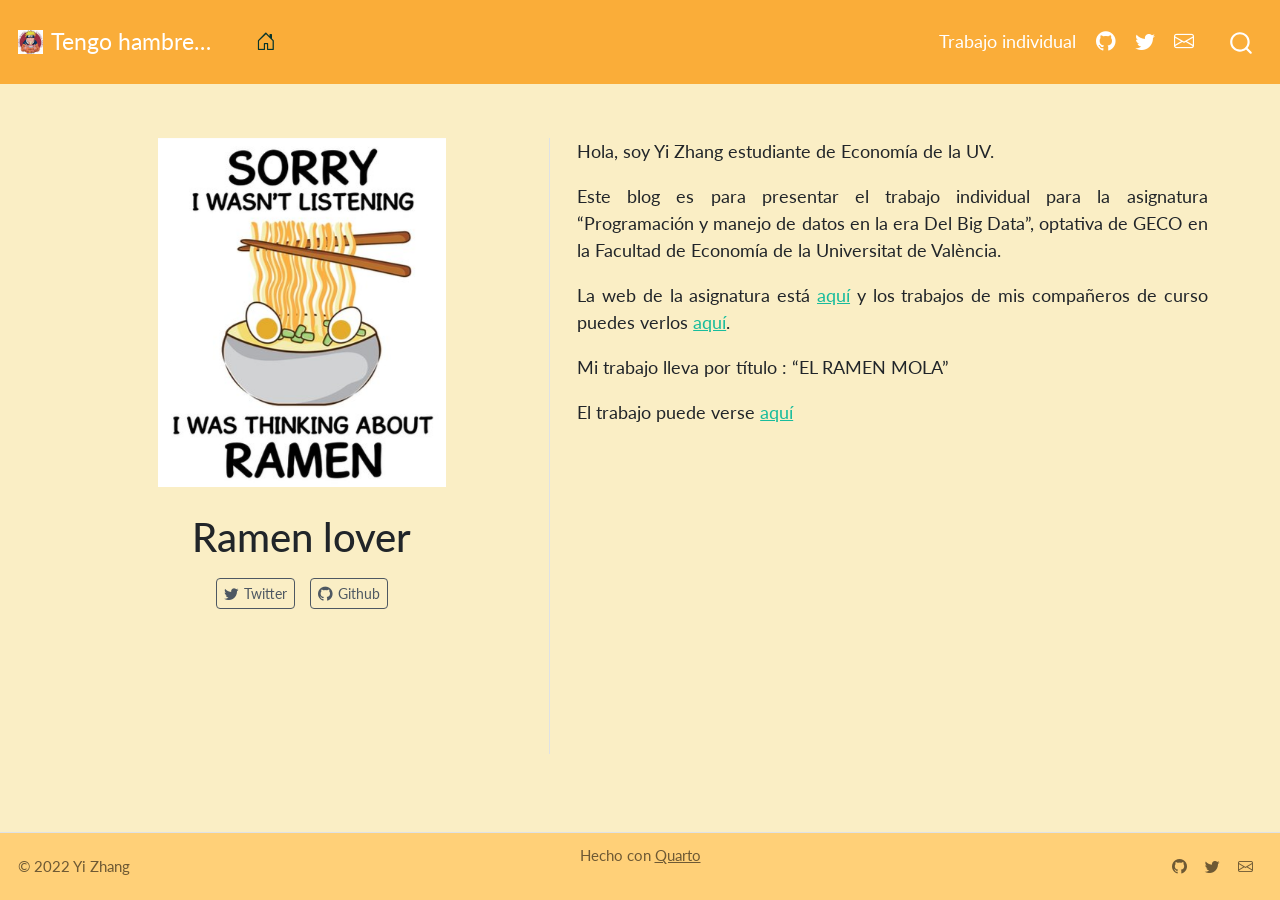
<file: docs/index.html>
<!DOCTYPE html>
<html xmlns="http://www.w3.org/1999/xhtml" lang="es" xml:lang="es"><head>

<meta charset="utf-8">
<meta name="generator" content="quarto-1.2.269">

<meta name="viewport" content="width=device-width, initial-scale=1.0, user-scalable=yes">


<title>Tengo hambre… - Ramen lover</title>
<style>
code{white-space: pre-wrap;}
span.smallcaps{font-variant: small-caps;}
div.columns{display: flex; gap: min(4vw, 1.5em);}
div.column{flex: auto; overflow-x: auto;}
div.hanging-indent{margin-left: 1.5em; text-indent: -1.5em;}
ul.task-list{list-style: none;}
ul.task-list li input[type="checkbox"] {
  width: 0.8em;
  margin: 0 0.8em 0.2em -1.6em;
  vertical-align: middle;
}
</style>


<script src="site_libs/quarto-nav/quarto-nav.js"></script>
<script src="site_libs/quarto-nav/headroom.min.js"></script>
<script src="site_libs/clipboard/clipboard.min.js"></script>
<script src="site_libs/quarto-search/autocomplete.umd.js"></script>
<script src="site_libs/quarto-search/fuse.min.js"></script>
<script src="site_libs/quarto-search/quarto-search.js"></script>
<meta name="quarto:offset" content="./">
<link href="./my_favicon.png" rel="icon" type="image/png">
<script src="site_libs/quarto-html/quarto.js"></script>
<script src="site_libs/quarto-html/popper.min.js"></script>
<script src="site_libs/quarto-html/tippy.umd.min.js"></script>
<link href="site_libs/quarto-html/tippy.css" rel="stylesheet">
<link href="site_libs/quarto-html/quarto-syntax-highlighting.css" rel="stylesheet" id="quarto-text-highlighting-styles">
<script src="site_libs/bootstrap/bootstrap.min.js"></script>
<link href="site_libs/bootstrap/bootstrap-icons.css" rel="stylesheet">
<link href="site_libs/bootstrap/bootstrap.min.css" rel="stylesheet" id="quarto-bootstrap" data-mode="light">
<script id="quarto-search-options" type="application/json">{
  "location": "navbar",
  "copy-button": true,
  "collapse-after": 3,
  "panel-placement": "end",
  "type": "overlay",
  "limit": 20,
  "language": {
    "search-no-results-text": "Sin resultados",
    "search-matching-documents-text": "documentos encontrados",
    "search-copy-link-title": "Copiar el enlace en la búsqueda",
    "search-hide-matches-text": "Ocultar resultados adicionales",
    "search-more-match-text": "resultado adicional en este documento",
    "search-more-matches-text": "resultados adicionales en este documento",
    "search-clear-button-title": "Borrar",
    "search-detached-cancel-button-title": "Cancelar",
    "search-submit-button-title": "Enviar"
  }
}</script>


<link rel="stylesheet" href="my_styles.css">
</head>

<body class="nav-fixed">

<div id="quarto-search-results"></div>
  <header id="quarto-header" class="headroom fixed-top">
    <nav class="navbar navbar-expand-lg navbar-dark ">
      <div class="navbar-container container-fluid">
      <div class="navbar-brand-container">
    <a href="./index.html" class="navbar-brand navbar-brand-logo">
    <img src="./my_favicon.png" alt="" class="navbar-logo">
    </a>
    <a class="navbar-brand" href="./index.html">
    <span class="navbar-title">Tengo hambre…</span>
    </a>
  </div>
          <button class="navbar-toggler" type="button" data-bs-toggle="collapse" data-bs-target="#navbarCollapse" aria-controls="navbarCollapse" aria-expanded="false" aria-label="Toggle navigation" onclick="if (window.quartoToggleHeadroom) { window.quartoToggleHeadroom(); }">
  <span class="navbar-toggler-icon"></span>
</button>
          <div class="collapse navbar-collapse" id="navbarCollapse">
            <ul class="navbar-nav navbar-nav-scroll me-auto">
  <li class="nav-item compact">
    <a class="nav-link active" href="./index.html" aria-current="page"><i class="bi bi-house-door" role="img">
</i> 
 <span class="menu-text"></span></a>
  </li>  
</ul>
            <ul class="navbar-nav navbar-nav-scroll ms-auto">
  <li class="nav-item">
    <a class="nav-link" href="./my_trabajo_BigData.html">
 <span class="menu-text">Trabajo individual</span></a>
  </li>  
  <li class="nav-item compact">
    <a class="nav-link" href="https://github.com/yiz2001"><i class="bi bi-github" role="img">
</i> 
 <span class="menu-text"></span></a>
  </li>  
  <li class="nav-item compact">
    <a class="nav-link" href="https://twitter.com/shellyzhang24"><i class="bi bi-twitter" role="img">
</i> 
 <span class="menu-text"></span></a>
  </li>  
  <li class="nav-item compact">
    <a class="nav-link" href="mailto:<yiz3@alumni.uv.es>"><i class="bi bi-envelope" role="img">
</i> 
 <span class="menu-text"></span></a>
  </li>  
</ul>
              <div id="quarto-search" class="" title="Search"></div>
          </div> <!-- /navcollapse -->
      </div> <!-- /container-fluid -->
    </nav>
</header>
<!-- content -->
<div id="quarto-content" class="quarto-container page-columns page-rows-contents page-layout-full page-navbar">
<!-- sidebar -->
<!-- margin-sidebar -->
    
<!-- main -->
<div class="quarto-about-trestles column-page">
  <div class="about-entity">
    <img src="my_foto.png" class="about-image
  rectangle " style="width: 16em;">
<header id="title-block-header" class="quarto-title-block default">
<div class="quarto-title">
<h1 class="title">Ramen lover</h1>
</div>
<div class="quarto-title-meta">
  </div>
</header>
    <div class="about-links">
  <a href="https://twitter.com/shellyzhang24" class="about-link">
    <i class="bi bi-twitter"></i>
     <span class="about-link-text">Twitter</span>
  </a>
  <a href="https://github.com/yiz2001" class="about-link">
    <i class="bi bi-github"></i>
     <span class="about-link-text">Github</span>
  </a>
</div>
  </div>
  <div class="about-contents"><main class="content column-page" id="quarto-document-content">
<p>Hola, soy Yi Zhang estudiante de Economía de la UV.</p>
<p>Este blog es para presentar el trabajo individual para la asignatura “Programación y manejo de datos en la era Del Big Data”, optativa de GECO en la Facultad de Economía de la Universitat de València.</p>
<p>La web de la asignatura está <a href="https://perezp44.github.io/intro-ds-22-23-web/" target="_blank">aquí</a> y los trabajos de mis compañeros de curso puedes verlos <a href="https://perezp44.github.io/intro-ds-22-23-web/07-trabajos_2022-23.html" target="_blank">aquí</a>.</p>
<p>Mi trabajo lleva por título : “EL RAMEN MOLA”</p>
<p>El trabajo puede verse <a href="my_trabajo_BigData.html">aquí</a></p>


</main></div>
</div>
 <!-- /main -->
<script id="quarto-html-after-body" type="application/javascript">
window.document.addEventListener("DOMContentLoaded", function (event) {
  const toggleBodyColorMode = (bsSheetEl) => {
    const mode = bsSheetEl.getAttribute("data-mode");
    const bodyEl = window.document.querySelector("body");
    if (mode === "dark") {
      bodyEl.classList.add("quarto-dark");
      bodyEl.classList.remove("quarto-light");
    } else {
      bodyEl.classList.add("quarto-light");
      bodyEl.classList.remove("quarto-dark");
    }
  }
  const toggleBodyColorPrimary = () => {
    const bsSheetEl = window.document.querySelector("link#quarto-bootstrap");
    if (bsSheetEl) {
      toggleBodyColorMode(bsSheetEl);
    }
  }
  toggleBodyColorPrimary();  
  const clipboard = new window.ClipboardJS('.code-copy-button', {
    target: function(trigger) {
      return trigger.previousElementSibling;
    }
  });
  clipboard.on('success', function(e) {
    // button target
    const button = e.trigger;
    // don't keep focus
    button.blur();
    // flash "checked"
    button.classList.add('code-copy-button-checked');
    var currentTitle = button.getAttribute("title");
    button.setAttribute("title", "Copiado");
    let tooltip;
    if (window.bootstrap) {
      button.setAttribute("data-bs-toggle", "tooltip");
      button.setAttribute("data-bs-placement", "left");
      button.setAttribute("data-bs-title", "Copiado");
      tooltip = new bootstrap.Tooltip(button, 
        { trigger: "manual", 
          customClass: "code-copy-button-tooltip",
          offset: [0, -8]});
      tooltip.show();    
    }
    setTimeout(function() {
      if (tooltip) {
        tooltip.hide();
        button.removeAttribute("data-bs-title");
        button.removeAttribute("data-bs-toggle");
        button.removeAttribute("data-bs-placement");
      }
      button.setAttribute("title", currentTitle);
      button.classList.remove('code-copy-button-checked');
    }, 1000);
    // clear code selection
    e.clearSelection();
  });
  function tippyHover(el, contentFn) {
    const config = {
      allowHTML: true,
      content: contentFn,
      maxWidth: 500,
      delay: 100,
      arrow: false,
      appendTo: function(el) {
          return el.parentElement;
      },
      interactive: true,
      interactiveBorder: 10,
      theme: 'quarto',
      placement: 'bottom-start'
    };
    window.tippy(el, config); 
  }
  const noterefs = window.document.querySelectorAll('a[role="doc-noteref"]');
  for (var i=0; i<noterefs.length; i++) {
    const ref = noterefs[i];
    tippyHover(ref, function() {
      // use id or data attribute instead here
      let href = ref.getAttribute('data-footnote-href') || ref.getAttribute('href');
      try { href = new URL(href).hash; } catch {}
      const id = href.replace(/^#\/?/, "");
      const note = window.document.getElementById(id);
      return note.innerHTML;
    });
  }
  const findCites = (el) => {
    const parentEl = el.parentElement;
    if (parentEl) {
      const cites = parentEl.dataset.cites;
      if (cites) {
        return {
          el,
          cites: cites.split(' ')
        };
      } else {
        return findCites(el.parentElement)
      }
    } else {
      return undefined;
    }
  };
  var bibliorefs = window.document.querySelectorAll('a[role="doc-biblioref"]');
  for (var i=0; i<bibliorefs.length; i++) {
    const ref = bibliorefs[i];
    const citeInfo = findCites(ref);
    if (citeInfo) {
      tippyHover(citeInfo.el, function() {
        var popup = window.document.createElement('div');
        citeInfo.cites.forEach(function(cite) {
          var citeDiv = window.document.createElement('div');
          citeDiv.classList.add('hanging-indent');
          citeDiv.classList.add('csl-entry');
          var biblioDiv = window.document.getElementById('ref-' + cite);
          if (biblioDiv) {
            citeDiv.innerHTML = biblioDiv.innerHTML;
          }
          popup.appendChild(citeDiv);
        });
        return popup.innerHTML;
      });
    }
  }
});
</script>
</div> <!-- /content -->
<footer class="footer">
  <div class="nav-footer">
    <div class="nav-footer-left">© 2022 Yi Zhang</div>   
      <div class="nav-footer-center">Hecho con <a href="https://quarto.org">Quarto</a></div>
    <div class="nav-footer-right">
      <ul class="footer-items list-unstyled">
    <li class="nav-item compact">
    <a class="nav-link" href="https://github.com/<tu-usuario-github>">
      <i class="bi bi-github" role="img">
</i> 
    </a>
  </li>  
    <li class="nav-item compact">
    <a class="nav-link" href="https://twitter.com/<tu-usuario-twitter>">
      <i class="bi bi-twitter" role="img">
</i> 
    </a>
  </li>  
    <li class="nav-item compact">
    <a class="nav-link" href="mailto:<tu-mail>@alumni.uv.es">
      <i class="bi bi-envelope" role="img">
</i> 
    </a>
  </li>  
</ul>
    </div>
  </div>
</footer>



</body></html>
</file>
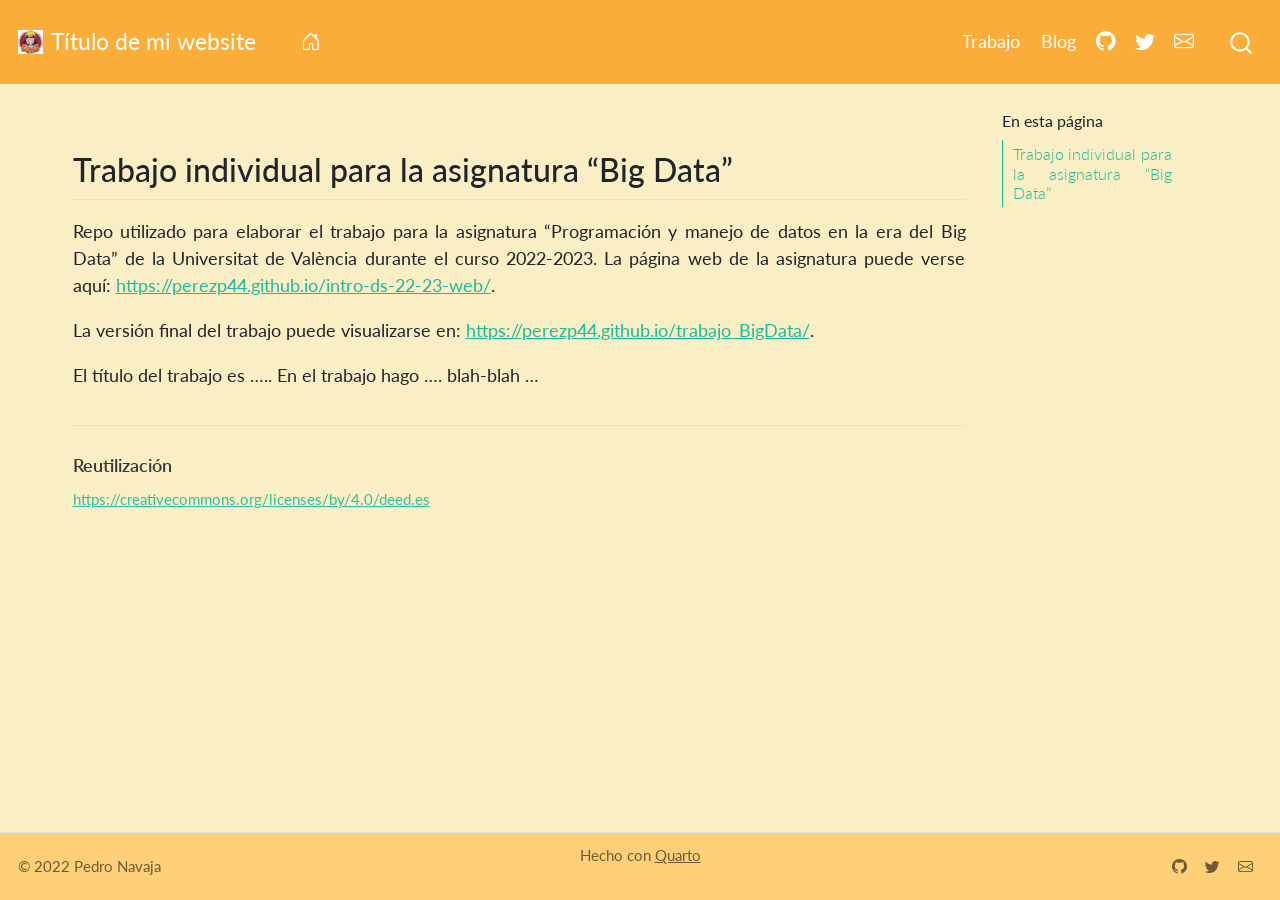
<file: docs/Readme.html>
<!DOCTYPE html>
<html xmlns="http://www.w3.org/1999/xhtml" lang="es" xml:lang="es"><head>

<meta charset="utf-8">
<meta name="generator" content="quarto-1.2.269">

<meta name="viewport" content="width=device-width, initial-scale=1.0, user-scalable=yes">


<title>Título de mi website – readme</title>
<style>
code{white-space: pre-wrap;}
span.smallcaps{font-variant: small-caps;}
div.columns{display: flex; gap: min(4vw, 1.5em);}
div.column{flex: auto; overflow-x: auto;}
div.hanging-indent{margin-left: 1.5em; text-indent: -1.5em;}
ul.task-list{list-style: none;}
ul.task-list li input[type="checkbox"] {
  width: 0.8em;
  margin: 0 0.8em 0.2em -1.6em;
  vertical-align: middle;
}
</style>


<script src="site_libs/quarto-nav/quarto-nav.js"></script>
<script src="site_libs/quarto-nav/headroom.min.js"></script>
<script src="site_libs/clipboard/clipboard.min.js"></script>
<script src="site_libs/quarto-search/autocomplete.umd.js"></script>
<script src="site_libs/quarto-search/fuse.min.js"></script>
<script src="site_libs/quarto-search/quarto-search.js"></script>
<meta name="quarto:offset" content="./">
<link href="./my_favicon.png" rel="icon" type="image/png">
<script src="site_libs/quarto-html/quarto.js"></script>
<script src="site_libs/quarto-html/popper.min.js"></script>
<script src="site_libs/quarto-html/tippy.umd.min.js"></script>
<script src="site_libs/quarto-html/anchor.min.js"></script>
<link href="site_libs/quarto-html/tippy.css" rel="stylesheet">
<link href="site_libs/quarto-html/quarto-syntax-highlighting.css" rel="stylesheet" id="quarto-text-highlighting-styles">
<script src="site_libs/bootstrap/bootstrap.min.js"></script>
<link href="site_libs/bootstrap/bootstrap-icons.css" rel="stylesheet">
<link href="site_libs/bootstrap/bootstrap.min.css" rel="stylesheet" id="quarto-bootstrap" data-mode="light">
<script id="quarto-search-options" type="application/json">{
  "location": "navbar",
  "copy-button": true,
  "collapse-after": 3,
  "panel-placement": "end",
  "type": "overlay",
  "limit": 20,
  "language": {
    "search-no-results-text": "Sin resultados",
    "search-matching-documents-text": "documentos encontrados",
    "search-copy-link-title": "Copiar el enlace en la búsqueda",
    "search-hide-matches-text": "Ocultar resultados adicionales",
    "search-more-match-text": "resultado adicional en este documento",
    "search-more-matches-text": "resultados adicionales en este documento",
    "search-clear-button-title": "Borrar",
    "search-detached-cancel-button-title": "Cancelar",
    "search-submit-button-title": "Enviar"
  }
}</script>


<link rel="stylesheet" href="my_styles.css">
</head>

<body class="nav-fixed">

<div id="quarto-search-results"></div>
  <header id="quarto-header" class="headroom fixed-top">
    <nav class="navbar navbar-expand-lg navbar-dark ">
      <div class="navbar-container container-fluid">
      <div class="navbar-brand-container">
    <a href="./index.html" class="navbar-brand navbar-brand-logo">
    <img src="./my_favicon.png" alt="" class="navbar-logo">
    </a>
    <a class="navbar-brand" href="./index.html">
    <span class="navbar-title">Título de mi website</span>
    </a>
  </div>
          <button class="navbar-toggler" type="button" data-bs-toggle="collapse" data-bs-target="#navbarCollapse" aria-controls="navbarCollapse" aria-expanded="false" aria-label="Toggle navigation" onclick="if (window.quartoToggleHeadroom) { window.quartoToggleHeadroom(); }">
  <span class="navbar-toggler-icon"></span>
</button>
          <div class="collapse navbar-collapse" id="navbarCollapse">
            <ul class="navbar-nav navbar-nav-scroll me-auto">
  <li class="nav-item compact">
    <a class="nav-link" href="./index.html"><i class="bi bi-house-door" role="img">
</i> 
 <span class="menu-text"></span></a>
  </li>  
</ul>
            <ul class="navbar-nav navbar-nav-scroll ms-auto">
  <li class="nav-item">
    <a class="nav-link" href="./my_trabajo_BigData.html">
 <span class="menu-text">Trabajo</span></a>
  </li>  
  <li class="nav-item">
    <a class="nav-link" href="./blog.html">
 <span class="menu-text">Blog</span></a>
  </li>  
  <li class="nav-item compact">
    <a class="nav-link" href="https://github.com/<tu-usuario-github>"><i class="bi bi-github" role="img">
</i> 
 <span class="menu-text"></span></a>
  </li>  
  <li class="nav-item compact">
    <a class="nav-link" href="https://twitter.com/<tu-usuario-twitter>"><i class="bi bi-twitter" role="img">
</i> 
 <span class="menu-text"></span></a>
  </li>  
  <li class="nav-item compact">
    <a class="nav-link" href="mailto:<tu-mail@alumni.uv.es>"><i class="bi bi-envelope" role="img">
</i> 
 <span class="menu-text"></span></a>
  </li>  
</ul>
              <div id="quarto-search" class="" title="Search"></div>
          </div> <!-- /navcollapse -->
      </div> <!-- /container-fluid -->
    </nav>
</header>
<!-- content -->
<div id="quarto-content" class="quarto-container page-columns page-rows-contents page-layout-full page-navbar">
<!-- sidebar -->
<!-- margin-sidebar -->
    <div id="quarto-margin-sidebar" class="sidebar margin-sidebar">
        <nav id="TOC" role="doc-toc" class="toc-active">
    <h2 id="toc-title">En esta página</h2>
   
  <ul>
  <li><a href="#trabajo-individual-para-la-asignatura-big-data" id="toc-trabajo-individual-para-la-asignatura-big-data" class="nav-link active" data-scroll-target="#trabajo-individual-para-la-asignatura-big-data">Trabajo individual para la asignatura “Big Data”</a></li>
  </ul>
</nav>
    </div>
<!-- main -->
<main class="content column-page-left" id="quarto-document-content">



<section id="trabajo-individual-para-la-asignatura-big-data" class="level2">
<h2 class="anchored" data-anchor-id="trabajo-individual-para-la-asignatura-big-data">Trabajo individual para la asignatura “Big Data”</h2>
<!-- El párrafo de abajo has de dejarlo tal cual. NO HAS DE CAMBIAR NADA!!-->
<p>Repo utilizado para elaborar el trabajo para la asignatura “Programación y manejo de datos en la era del Big Data” de la Universitat de València durante el curso 2022-2023. La página web de la asignatura puede verse aquí: <a href="https://perezp44.github.io/intro-ds-22-23-web/" class="uri">https://perezp44.github.io/intro-ds-22-23-web/</a>.</p>
<!-- En la linea de abajo TIENES QUE SUSTITUIR "perezp44" por tu usuario de Github-->
<p>La versión final del trabajo puede visualizarse en: <a href="https://perezp44.github.io/trabajo_BigData/" class="uri">https://perezp44.github.io/trabajo_BigData/</a>.</p>
<!-- Abajo podéis escribir lo que queráis, igual un resumen del trabajo, o ..., o ... pero al menos, creo que tienes que poner el título del trabajo y posiblemente tu nombre. Algo que explique porque está el repo en Github-->
<p>El título del trabajo es ….. En el trabajo hago …. blah-blah …</p>
<!-- Finalmente, ACÚERDATE de que cuando hayas hecho los cambios y hayas dejado este archivo como te guste más, TIENES que knittearlo para que los cambios se actualicen en el fichero Readme.md, que es el que finalmente se visualizará en Github. El fichero Readme.md no has de editarlo a mano, sale de knittear Readme.Rmd-->


</section>

<div id="quarto-appendix" class="default"><section class="quarto-appendix-contents"><h2 class="anchored quarto-appendix-heading">Reutilización</h2><div quarto-reuse="quarto-reuse" class="quarto-appendix-contents"><a rel="license" href="https://creativecommons.org/licenses/by/4.0/deed.es">https://creativecommons.org/licenses/by/4.0/deed.es</a></div></section></div></main> <!-- /main -->
<script id="quarto-html-after-body" type="application/javascript">
window.document.addEventListener("DOMContentLoaded", function (event) {
  const toggleBodyColorMode = (bsSheetEl) => {
    const mode = bsSheetEl.getAttribute("data-mode");
    const bodyEl = window.document.querySelector("body");
    if (mode === "dark") {
      bodyEl.classList.add("quarto-dark");
      bodyEl.classList.remove("quarto-light");
    } else {
      bodyEl.classList.add("quarto-light");
      bodyEl.classList.remove("quarto-dark");
    }
  }
  const toggleBodyColorPrimary = () => {
    const bsSheetEl = window.document.querySelector("link#quarto-bootstrap");
    if (bsSheetEl) {
      toggleBodyColorMode(bsSheetEl);
    }
  }
  toggleBodyColorPrimary();  
  const icon = "";
  const anchorJS = new window.AnchorJS();
  anchorJS.options = {
    placement: 'right',
    icon: icon
  };
  anchorJS.add('.anchored');
  const clipboard = new window.ClipboardJS('.code-copy-button', {
    target: function(trigger) {
      return trigger.previousElementSibling;
    }
  });
  clipboard.on('success', function(e) {
    // button target
    const button = e.trigger;
    // don't keep focus
    button.blur();
    // flash "checked"
    button.classList.add('code-copy-button-checked');
    var currentTitle = button.getAttribute("title");
    button.setAttribute("title", "Copiado");
    let tooltip;
    if (window.bootstrap) {
      button.setAttribute("data-bs-toggle", "tooltip");
      button.setAttribute("data-bs-placement", "left");
      button.setAttribute("data-bs-title", "Copiado");
      tooltip = new bootstrap.Tooltip(button, 
        { trigger: "manual", 
          customClass: "code-copy-button-tooltip",
          offset: [0, -8]});
      tooltip.show();    
    }
    setTimeout(function() {
      if (tooltip) {
        tooltip.hide();
        button.removeAttribute("data-bs-title");
        button.removeAttribute("data-bs-toggle");
        button.removeAttribute("data-bs-placement");
      }
      button.setAttribute("title", currentTitle);
      button.classList.remove('code-copy-button-checked');
    }, 1000);
    // clear code selection
    e.clearSelection();
  });
  function tippyHover(el, contentFn) {
    const config = {
      allowHTML: true,
      content: contentFn,
      maxWidth: 500,
      delay: 100,
      arrow: false,
      appendTo: function(el) {
          return el.parentElement;
      },
      interactive: true,
      interactiveBorder: 10,
      theme: 'quarto',
      placement: 'bottom-start'
    };
    window.tippy(el, config); 
  }
  const noterefs = window.document.querySelectorAll('a[role="doc-noteref"]');
  for (var i=0; i<noterefs.length; i++) {
    const ref = noterefs[i];
    tippyHover(ref, function() {
      // use id or data attribute instead here
      let href = ref.getAttribute('data-footnote-href') || ref.getAttribute('href');
      try { href = new URL(href).hash; } catch {}
      const id = href.replace(/^#\/?/, "");
      const note = window.document.getElementById(id);
      return note.innerHTML;
    });
  }
  const findCites = (el) => {
    const parentEl = el.parentElement;
    if (parentEl) {
      const cites = parentEl.dataset.cites;
      if (cites) {
        return {
          el,
          cites: cites.split(' ')
        };
      } else {
        return findCites(el.parentElement)
      }
    } else {
      return undefined;
    }
  };
  var bibliorefs = window.document.querySelectorAll('a[role="doc-biblioref"]');
  for (var i=0; i<bibliorefs.length; i++) {
    const ref = bibliorefs[i];
    const citeInfo = findCites(ref);
    if (citeInfo) {
      tippyHover(citeInfo.el, function() {
        var popup = window.document.createElement('div');
        citeInfo.cites.forEach(function(cite) {
          var citeDiv = window.document.createElement('div');
          citeDiv.classList.add('hanging-indent');
          citeDiv.classList.add('csl-entry');
          var biblioDiv = window.document.getElementById('ref-' + cite);
          if (biblioDiv) {
            citeDiv.innerHTML = biblioDiv.innerHTML;
          }
          popup.appendChild(citeDiv);
        });
        return popup.innerHTML;
      });
    }
  }
});
</script>
</div> <!-- /content -->
<footer class="footer">
  <div class="nav-footer">
    <div class="nav-footer-left">© 2022 Pedro Navaja</div>   
      <div class="nav-footer-center">Hecho con <a href="https://quarto.org">Quarto</a></div>
    <div class="nav-footer-right">
      <ul class="footer-items list-unstyled">
    <li class="nav-item compact">
    <a class="nav-link" href="https://github.com/<tu-usuario-github>">
      <i class="bi bi-github" role="img">
</i> 
    </a>
  </li>  
    <li class="nav-item compact">
    <a class="nav-link" href="https://twitter.com/<tu-usuario-twitter>">
      <i class="bi bi-twitter" role="img">
</i> 
    </a>
  </li>  
    <li class="nav-item compact">
    <a class="nav-link" href="mailto:<tu-mail>@alumni.uv.es">
      <i class="bi bi-envelope" role="img">
</i> 
    </a>
  </li>  
</ul>
    </div>
  </div>
</footer>



</body></html>
</file>
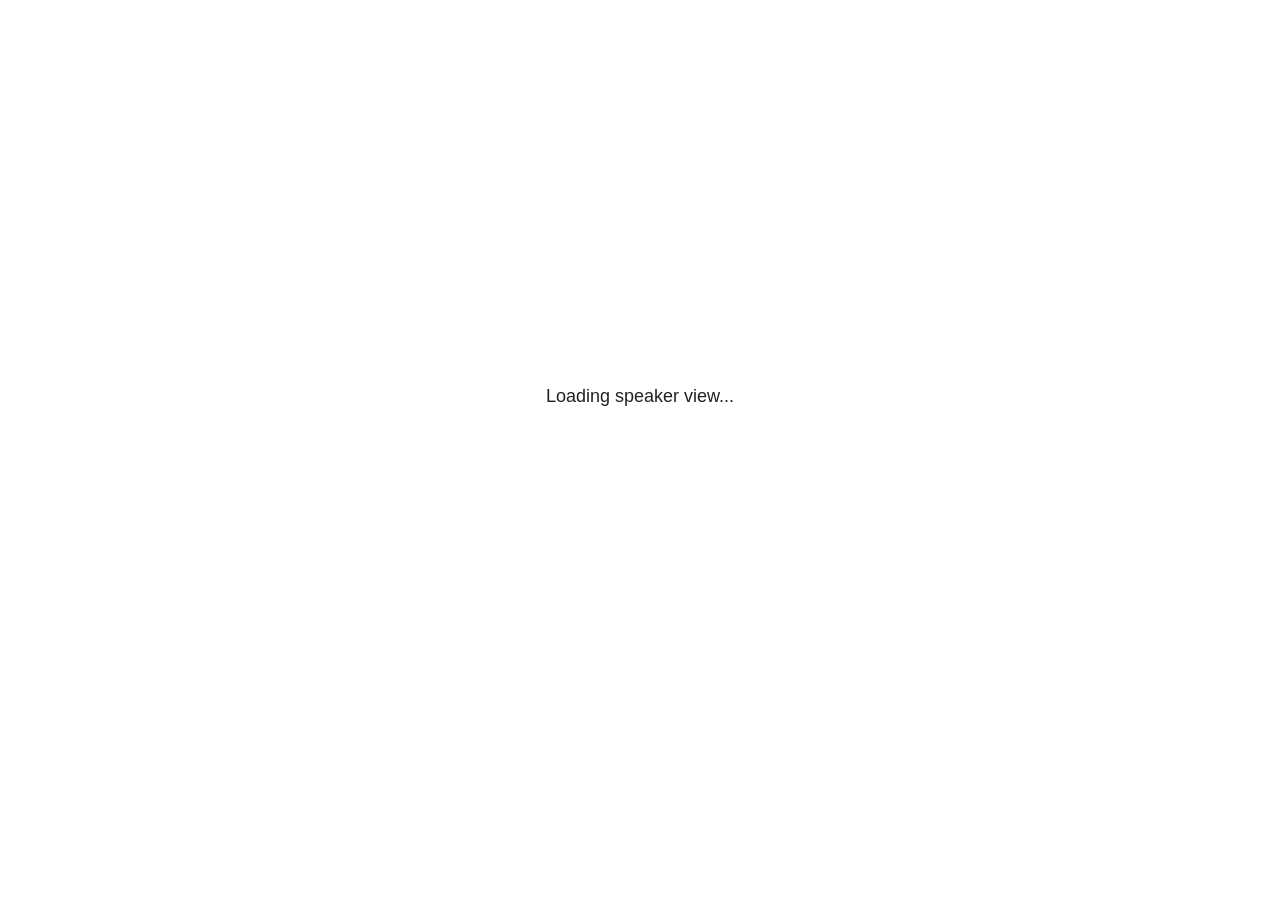
<file: docs/site_libs/revealjs/plugin/notes/speaker-view.html>
<!--
	NOTE: You need to build the notes plugin after making changes to this file.
-->
<html lang="en">
	<head>
		<meta charset="utf-8">

		<title>reveal.js - Speaker View</title>

		<style>
			body {
				font-family: Helvetica;
				font-size: 18px;
			}

			#current-slide,
			#upcoming-slide,
			#speaker-controls {
				padding: 6px;
				box-sizing: border-box;
				-moz-box-sizing: border-box;
			}

			#current-slide iframe,
			#upcoming-slide iframe {
				width: 100%;
				height: 100%;
				border: 1px solid #ddd;
			}

			#current-slide .label,
			#upcoming-slide .label {
				position: absolute;
				top: 10px;
				left: 10px;
				z-index: 2;
			}

			#connection-status {
				position: absolute;
				top: 0;
				left: 0;
				width: 100%;
				height: 100%;
				z-index: 20;
				padding: 30% 20% 20% 20%;
				font-size: 18px;
				color: #222;
				background: #fff;
				text-align: center;
				box-sizing: border-box;
				line-height: 1.4;
			}

			.overlay-element {
				height: 34px;
				line-height: 34px;
				padding: 0 10px;
				text-shadow: none;
				background: rgba( 220, 220, 220, 0.8 );
				color: #222;
				font-size: 14px;
			}

			.overlay-element.interactive:hover {
				background: rgba( 220, 220, 220, 1 );
			}

			#current-slide {
				position: absolute;
				width: 60%;
				height: 100%;
				top: 0;
				left: 0;
				padding-right: 0;
			}

			#upcoming-slide {
				position: absolute;
				width: 40%;
				height: 40%;
				right: 0;
				top: 0;
			}

			/* Speaker controls */
			#speaker-controls {
				position: absolute;
				top: 40%;
				right: 0;
				width: 40%;
				height: 60%;
				overflow: auto;
				font-size: 18px;
			}

				.speaker-controls-time.hidden,
				.speaker-controls-notes.hidden {
					display: none;
				}

				.speaker-controls-time .label,
				.speaker-controls-pace .label,
				.speaker-controls-notes .label {
					text-transform: uppercase;
					font-weight: normal;
					font-size: 0.66em;
					color: #666;
					margin: 0;
				}

				.speaker-controls-time, .speaker-controls-pace {
					border-bottom: 1px solid rgba( 200, 200, 200, 0.5 );
					margin-bottom: 10px;
					padding: 10px 16px;
					padding-bottom: 20px;
					cursor: pointer;
				}

				.speaker-controls-time .reset-button {
					opacity: 0;
					float: right;
					color: #666;
					text-decoration: none;
				}
				.speaker-controls-time:hover .reset-button {
					opacity: 1;
				}

				.speaker-controls-time .timer,
				.speaker-controls-time .clock {
					width: 50%;
				}

				.speaker-controls-time .timer,
				.speaker-controls-time .clock,
				.speaker-controls-time .pacing .hours-value,
				.speaker-controls-time .pacing .minutes-value,
				.speaker-controls-time .pacing .seconds-value {
					font-size: 1.9em;
				}

				.speaker-controls-time .timer {
					float: left;
				}

				.speaker-controls-time .clock {
					float: right;
					text-align: right;
				}

				.speaker-controls-time span.mute {
					opacity: 0.3;
				}

				.speaker-controls-time .pacing-title {
					margin-top: 5px;
				}

				.speaker-controls-time .pacing.ahead {
					color: blue;
				}

				.speaker-controls-time .pacing.on-track {
					color: green;
				}

				.speaker-controls-time .pacing.behind {
					color: red;
				}

				.speaker-controls-notes {
					padding: 10px 16px;
				}

				.speaker-controls-notes .value {
					margin-top: 5px;
					line-height: 1.4;
					font-size: 1.2em;
				}

			/* Layout selector */
			#speaker-layout {
				position: absolute;
				top: 10px;
				right: 10px;
				color: #222;
				z-index: 10;
			}
				#speaker-layout select {
					position: absolute;
					width: 100%;
					height: 100%;
					top: 0;
					left: 0;
					border: 0;
					box-shadow: 0;
					cursor: pointer;
					opacity: 0;

					font-size: 1em;
					background-color: transparent;

					-moz-appearance: none;
					-webkit-appearance: none;
					-webkit-tap-highlight-color: rgba(0, 0, 0, 0);
				}

				#speaker-layout select:focus {
					outline: none;
					box-shadow: none;
				}

			.clear {
				clear: both;
			}

			/* Speaker layout: Wide */
			body[data-speaker-layout="wide"] #current-slide,
			body[data-speaker-layout="wide"] #upcoming-slide {
				width: 50%;
				height: 45%;
				padding: 6px;
			}

			body[data-speaker-layout="wide"] #current-slide {
				top: 0;
				left: 0;
			}

			body[data-speaker-layout="wide"] #upcoming-slide {
				top: 0;
				left: 50%;
			}

			body[data-speaker-layout="wide"] #speaker-controls {
				top: 45%;
				left: 0;
				width: 100%;
				height: 50%;
				font-size: 1.25em;
			}

			/* Speaker layout: Tall */
			body[data-speaker-layout="tall"] #current-slide,
			body[data-speaker-layout="tall"] #upcoming-slide {
				width: 45%;
				height: 50%;
				padding: 6px;
			}

			body[data-speaker-layout="tall"] #current-slide {
				top: 0;
				left: 0;
			}

			body[data-speaker-layout="tall"] #upcoming-slide {
				top: 50%;
				left: 0;
			}

			body[data-speaker-layout="tall"] #speaker-controls {
				padding-top: 40px;
				top: 0;
				left: 45%;
				width: 55%;
				height: 100%;
				font-size: 1.25em;
			}

			/* Speaker layout: Notes only */
			body[data-speaker-layout="notes-only"] #current-slide,
			body[data-speaker-layout="notes-only"] #upcoming-slide {
				display: none;
			}

			body[data-speaker-layout="notes-only"] #speaker-controls {
				padding-top: 40px;
				top: 0;
				left: 0;
				width: 100%;
				height: 100%;
				font-size: 1.25em;
			}

			@media screen and (max-width: 1080px) {
				body[data-speaker-layout="default"] #speaker-controls {
					font-size: 16px;
				}
			}

			@media screen and (max-width: 900px) {
				body[data-speaker-layout="default"] #speaker-controls {
					font-size: 14px;
				}
			}

			@media screen and (max-width: 800px) {
				body[data-speaker-layout="default"] #speaker-controls {
					font-size: 12px;
				}
			}

		</style>
	</head>

	<body>

		<div id="connection-status">Loading speaker view...</div>

		<div id="current-slide"></div>
		<div id="upcoming-slide"><span class="overlay-element label">Upcoming</span></div>
		<div id="speaker-controls">
			<div class="speaker-controls-time">
				<h4 class="label">Time <span class="reset-button">Click to Reset</span></h4>
				<div class="clock">
					<span class="clock-value">0:00 AM</span>
				</div>
				<div class="timer">
					<span class="hours-value">00</span><span class="minutes-value">:00</span><span class="seconds-value">:00</span>
				</div>
				<div class="clear"></div>

				<h4 class="label pacing-title" style="display: none">Pacing – Time to finish current slide</h4>
				<div class="pacing" style="display: none">
					<span class="hours-value">00</span><span class="minutes-value">:00</span><span class="seconds-value">:00</span>
				</div>
			</div>

			<div class="speaker-controls-notes hidden">
				<h4 class="label">Notes</h4>
				<div class="value"></div>
			</div>
		</div>
		<div id="speaker-layout" class="overlay-element interactive">
			<span class="speaker-layout-label"></span>
			<select class="speaker-layout-dropdown"></select>
		</div>

		<script>

			(function() {

				var notes,
					notesValue,
					currentState,
					currentSlide,
					upcomingSlide,
					layoutLabel,
					layoutDropdown,
					pendingCalls = {},
					lastRevealApiCallId = 0,
					connected = false,
					whitelistedWindows = [window.opener];

				var SPEAKER_LAYOUTS = {
					'default': 'Default',
					'wide': 'Wide',
					'tall': 'Tall',
					'notes-only': 'Notes only'
				};

				setupLayout();

				var connectionStatus = document.querySelector( '#connection-status' );
				var connectionTimeout = setTimeout( function() {
					connectionStatus.innerHTML = 'Error connecting to main window.<br>Please try closing and reopening the speaker view.';
				}, 5000 );
;
				window.addEventListener( 'message', function( event ) {

					// Validate the origin of this message to prevent XSS
					if( window.location.origin !== event.origin && whitelistedWindows.indexOf( event.source ) === -1 ) {
						return;
					}

					clearTimeout( connectionTimeout );
					connectionStatus.style.display = 'none';

					var data = JSON.parse( event.data );

					// The overview mode is only useful to the reveal.js instance
					// where navigation occurs so we don't sync it
					if( data.state ) delete data.state.overview;

					// Messages sent by the notes plugin inside of the main window
					if( data && data.namespace === 'reveal-notes' ) {
						if( data.type === 'connect' ) {
							handleConnectMessage( data );
						}
						else if( data.type === 'state' ) {
							handleStateMessage( data );
						}
						else if( data.type === 'return' ) {
							pendingCalls[data.callId](data.result);
							delete pendingCalls[data.callId];
						}
					}
					// Messages sent by the reveal.js inside of the current slide preview
					else if( data && data.namespace === 'reveal' ) {
						if( /ready/.test( data.eventName ) ) {
							// Send a message back to notify that the handshake is complete
							window.opener.postMessage( JSON.stringify({ namespace: 'reveal-notes', type: 'connected'} ), '*' );
						}
						else if( /slidechanged|fragmentshown|fragmenthidden|paused|resumed/.test( data.eventName ) && currentState !== JSON.stringify( data.state ) ) {

							dispatchStateToMainWindow( data.state );

						}
					}

				} );

				/**
				 * Updates the presentation in the main window to match the state
				 * of the presentation in the notes window.
				 */
				const dispatchStateToMainWindow = debounce(( state ) => {
					window.opener.postMessage( JSON.stringify({ method: 'setState', args: [ state ]} ), '*' );
				}, 500);

				/**
				 * Asynchronously calls the Reveal.js API of the main frame.
				 */
				function callRevealApi( methodName, methodArguments, callback ) {

					var callId = ++lastRevealApiCallId;
					pendingCalls[callId] = callback;
					window.opener.postMessage( JSON.stringify( {
						namespace: 'reveal-notes',
						type: 'call',
						callId: callId,
						methodName: methodName,
						arguments: methodArguments
					} ), '*' );

				}

				/**
				 * Called when the main window is trying to establish a
				 * connection.
				 */
				function handleConnectMessage( data ) {

					if( connected === false ) {
						connected = true;

						setupIframes( data );
						setupKeyboard();
						setupNotes();
						setupTimer();
						setupHeartbeat();
					}

				}

				/**
				 * Called when the main window sends an updated state.
				 */
				function handleStateMessage( data ) {

					// Store the most recently set state to avoid circular loops
					// applying the same state
					currentState = JSON.stringify( data.state );

					// No need for updating the notes in case of fragment changes
					if ( data.notes ) {
						notes.classList.remove( 'hidden' );
						notesValue.style.whiteSpace = data.whitespace;
						if( data.markdown ) {
							notesValue.innerHTML = marked( data.notes );
						}
						else {
							notesValue.innerHTML = data.notes;
						}
					}
					else {
						notes.classList.add( 'hidden' );
					}

					// Update the note slides
					currentSlide.contentWindow.postMessage( JSON.stringify({ method: 'setState', args: [ data.state ] }), '*' );
					upcomingSlide.contentWindow.postMessage( JSON.stringify({ method: 'setState', args: [ data.state ] }), '*' );
					upcomingSlide.contentWindow.postMessage( JSON.stringify({ method: 'next' }), '*' );

				}

				// Limit to max one state update per X ms
				handleStateMessage = debounce( handleStateMessage, 200 );

				/**
				 * Forward keyboard events to the current slide window.
				 * This enables keyboard events to work even if focus
				 * isn't set on the current slide iframe.
				 *
				 * Block F5 default handling, it reloads and disconnects
				 * the speaker notes window.
				 */
				function setupKeyboard() {

					document.addEventListener( 'keydown', function( event ) {
						if( event.keyCode === 116 || ( event.metaKey && event.keyCode === 82 ) ) {
							event.preventDefault();
							return false;
						}
						currentSlide.contentWindow.postMessage( JSON.stringify({ method: 'triggerKey', args: [ event.keyCode ] }), '*' );
					} );

				}

				/**
				 * Creates the preview iframes.
				 */
				function setupIframes( data ) {

					var params = [
						'receiver',
						'progress=false',
						'history=false',
						'transition=none',
						'autoSlide=0',
						'backgroundTransition=none'
					].join( '&' );

					var urlSeparator = /\?/.test(data.url) ? '&' : '?';
					var hash = '#/' + data.state.indexh + '/' + data.state.indexv;
					var currentURL = data.url + urlSeparator + params + '&postMessageEvents=true' + hash;
					var upcomingURL = data.url + urlSeparator + params + '&controls=false' + hash;

					currentSlide = document.createElement( 'iframe' );
					currentSlide.setAttribute( 'width', 1280 );
					currentSlide.setAttribute( 'height', 1024 );
					currentSlide.setAttribute( 'src', currentURL );
					document.querySelector( '#current-slide' ).appendChild( currentSlide );

					upcomingSlide = document.createElement( 'iframe' );
					upcomingSlide.setAttribute( 'width', 640 );
					upcomingSlide.setAttribute( 'height', 512 );
					upcomingSlide.setAttribute( 'src', upcomingURL );
					document.querySelector( '#upcoming-slide' ).appendChild( upcomingSlide );

					whitelistedWindows.push( currentSlide.contentWindow, upcomingSlide.contentWindow );

				}

				/**
				 * Setup the notes UI.
				 */
				function setupNotes() {

					notes = document.querySelector( '.speaker-controls-notes' );
					notesValue = document.querySelector( '.speaker-controls-notes .value' );

				}

				/**
				 * We send out a heartbeat at all times to ensure we can
				 * reconnect with the main presentation window after reloads.
				 */
				function setupHeartbeat() {

					setInterval( () => {
						window.opener.postMessage( JSON.stringify({ namespace: 'reveal-notes', type: 'heartbeat'} ), '*' );
					}, 1000 );

				}

				function getTimings( callback ) {

					callRevealApi( 'getSlidesAttributes', [], function ( slideAttributes ) {
						callRevealApi( 'getConfig', [], function ( config ) {
							var totalTime = config.totalTime;
							var minTimePerSlide = config.minimumTimePerSlide || 0;
							var defaultTiming = config.defaultTiming;
							if ((defaultTiming == null) && (totalTime == null)) {
								callback(null);
								return;
							}
							// Setting totalTime overrides defaultTiming
							if (totalTime) {
								defaultTiming = 0;
							}
							var timings = [];
							for ( var i in slideAttributes ) {
								var slide = slideAttributes[ i ];
								var timing = defaultTiming;
								if( slide.hasOwnProperty( 'data-timing' )) {
									var t = slide[ 'data-timing' ];
									timing = parseInt(t);
									if( isNaN(timing) ) {
										console.warn("Could not parse timing '" + t + "' of slide " + i + "; using default of " + defaultTiming);
										timing = defaultTiming;
									}
								}
								timings.push(timing);
							}
							if ( totalTime ) {
								// After we've allocated time to individual slides, we summarize it and
								// subtract it from the total time
								var remainingTime = totalTime - timings.reduce( function(a, b) { return a + b; }, 0 );
								// The remaining time is divided by the number of slides that have 0 seconds
								// allocated at the moment, giving the average time-per-slide on the remaining slides
								var remainingSlides = (timings.filter( function(x) { return x == 0 }) ).length
								var timePerSlide = Math.round( remainingTime / remainingSlides, 0 )
								// And now we replace every zero-value timing with that average
								timings = timings.map( function(x) { return (x==0 ? timePerSlide : x) } );
							}
							var slidesUnderMinimum = timings.filter( function(x) { return (x < minTimePerSlide) } ).length
							if ( slidesUnderMinimum ) {
								message = "The pacing time for " + slidesUnderMinimum + " slide(s) is under the configured minimum of " + minTimePerSlide + " seconds. Check the data-timing attribute on individual slides, or consider increasing the totalTime or minimumTimePerSlide configuration options (or removing some slides).";
								alert(message);
							}
							callback( timings );
						} );
					} );

				}

				/**
				 * Return the number of seconds allocated for presenting
				 * all slides up to and including this one.
				 */
				function getTimeAllocated( timings, callback ) {

					callRevealApi( 'getSlidePastCount', [], function ( currentSlide ) {
						var allocated = 0;
						for (var i in timings.slice(0, currentSlide + 1)) {
							allocated += timings[i];
						}
						callback( allocated );
					} );

				}

				/**
				 * Create the timer and clock and start updating them
				 * at an interval.
				 */
				function setupTimer() {

					var start = new Date(),
					timeEl = document.querySelector( '.speaker-controls-time' ),
					clockEl = timeEl.querySelector( '.clock-value' ),
					hoursEl = timeEl.querySelector( '.hours-value' ),
					minutesEl = timeEl.querySelector( '.minutes-value' ),
					secondsEl = timeEl.querySelector( '.seconds-value' ),
					pacingTitleEl = timeEl.querySelector( '.pacing-title' ),
					pacingEl = timeEl.querySelector( '.pacing' ),
					pacingHoursEl = pacingEl.querySelector( '.hours-value' ),
					pacingMinutesEl = pacingEl.querySelector( '.minutes-value' ),
					pacingSecondsEl = pacingEl.querySelector( '.seconds-value' );

					var timings = null;
					getTimings( function ( _timings ) {

						timings = _timings;
						if (_timings !== null) {
							pacingTitleEl.style.removeProperty('display');
							pacingEl.style.removeProperty('display');
						}

						// Update once directly
						_updateTimer();

						// Then update every second
						setInterval( _updateTimer, 1000 );

					} );


					function _resetTimer() {

						if (timings == null) {
							start = new Date();
							_updateTimer();
						}
						else {
							// Reset timer to beginning of current slide
							getTimeAllocated( timings, function ( slideEndTimingSeconds ) {
								var slideEndTiming = slideEndTimingSeconds * 1000;
								callRevealApi( 'getSlidePastCount', [], function ( currentSlide ) {
									var currentSlideTiming = timings[currentSlide] * 1000;
									var previousSlidesTiming = slideEndTiming - currentSlideTiming;
									var now = new Date();
									start = new Date(now.getTime() - previousSlidesTiming);
									_updateTimer();
								} );
							} );
						}

					}

					timeEl.addEventListener( 'click', function() {
						_resetTimer();
						return false;
					} );

					function _displayTime( hrEl, minEl, secEl, time) {

						var sign = Math.sign(time) == -1 ? "-" : "";
						time = Math.abs(Math.round(time / 1000));
						var seconds = time % 60;
						var minutes = Math.floor( time / 60 ) % 60 ;
						var hours = Math.floor( time / ( 60 * 60 )) ;
						hrEl.innerHTML = sign + zeroPadInteger( hours );
						if (hours == 0) {
							hrEl.classList.add( 'mute' );
						}
						else {
							hrEl.classList.remove( 'mute' );
						}
						minEl.innerHTML = ':' + zeroPadInteger( minutes );
						if (hours == 0 && minutes == 0) {
							minEl.classList.add( 'mute' );
						}
						else {
							minEl.classList.remove( 'mute' );
						}
						secEl.innerHTML = ':' + zeroPadInteger( seconds );
					}

					function _updateTimer() {

						var diff, hours, minutes, seconds,
						now = new Date();

						diff = now.getTime() - start.getTime();

						clockEl.innerHTML = now.toLocaleTimeString( 'en-US', { hour12: true, hour: '2-digit', minute:'2-digit' } );
						_displayTime( hoursEl, minutesEl, secondsEl, diff );
						if (timings !== null) {
							_updatePacing(diff);
						}

					}

					function _updatePacing(diff) {

						getTimeAllocated( timings, function ( slideEndTimingSeconds ) {
							var slideEndTiming = slideEndTimingSeconds * 1000;

							callRevealApi( 'getSlidePastCount', [], function ( currentSlide ) {
								var currentSlideTiming = timings[currentSlide] * 1000;
								var timeLeftCurrentSlide = slideEndTiming - diff;
								if (timeLeftCurrentSlide < 0) {
									pacingEl.className = 'pacing behind';
								}
								else if (timeLeftCurrentSlide < currentSlideTiming) {
									pacingEl.className = 'pacing on-track';
								}
								else {
									pacingEl.className = 'pacing ahead';
								}
								_displayTime( pacingHoursEl, pacingMinutesEl, pacingSecondsEl, timeLeftCurrentSlide );
							} );
						} );
					}

				}

				/**
				 * Sets up the speaker view layout and layout selector.
				 */
				function setupLayout() {

					layoutDropdown = document.querySelector( '.speaker-layout-dropdown' );
					layoutLabel = document.querySelector( '.speaker-layout-label' );

					// Render the list of available layouts
					for( var id in SPEAKER_LAYOUTS ) {
						var option = document.createElement( 'option' );
						option.setAttribute( 'value', id );
						option.textContent = SPEAKER_LAYOUTS[ id ];
						layoutDropdown.appendChild( option );
					}

					// Monitor the dropdown for changes
					layoutDropdown.addEventListener( 'change', function( event ) {

						setLayout( layoutDropdown.value );

					}, false );

					// Restore any currently persisted layout
					setLayout( getLayout() );

				}

				/**
				 * Sets a new speaker view layout. The layout is persisted
				 * in local storage.
				 */
				function setLayout( value ) {

					var title = SPEAKER_LAYOUTS[ value ];

					layoutLabel.innerHTML = 'Layout' + ( title ? ( ': ' + title ) : '' );
					layoutDropdown.value = value;

					document.body.setAttribute( 'data-speaker-layout', value );

					// Persist locally
					if( supportsLocalStorage() ) {
						window.localStorage.setItem( 'reveal-speaker-layout', value );
					}

				}

				/**
				 * Returns the ID of the most recently set speaker layout
				 * or our default layout if none has been set.
				 */
				function getLayout() {

					if( supportsLocalStorage() ) {
						var layout = window.localStorage.getItem( 'reveal-speaker-layout' );
						if( layout ) {
							return layout;
						}
					}

					// Default to the first record in the layouts hash
					for( var id in SPEAKER_LAYOUTS ) {
						return id;
					}

				}

				function supportsLocalStorage() {

					try {
						localStorage.setItem('test', 'test');
						localStorage.removeItem('test');
						return true;
					}
					catch( e ) {
						return false;
					}

				}

				function zeroPadInteger( num ) {

					var str = '00' + parseInt( num );
					return str.substring( str.length - 2 );

				}

				/**
				 * Limits the frequency at which a function can be called.
				 */
				function debounce( fn, ms ) {

					var lastTime = 0,
						timeout;

					return function() {

						var args = arguments;
						var context = this;

						clearTimeout( timeout );

						var timeSinceLastCall = Date.now() - lastTime;
						if( timeSinceLastCall > ms ) {
							fn.apply( context, args );
							lastTime = Date.now();
						}
						else {
							timeout = setTimeout( function() {
								fn.apply( context, args );
								lastTime = Date.now();
							}, ms - timeSinceLastCall );
						}

					}

				}

			})();

		</script>
	</body>
</html>
</file>
<file: docs/site_libs/quarto-html/tippy.css>
.tippy-box[data-animation=fade][data-state=hidden]{opacity:0}[data-tippy-root]{max-width:calc(100vw - 10px)}.tippy-box{position:relative;background-color:#333;color:#fff;border-radius:4px;font-size:14px;line-height:1.4;white-space:normal;outline:0;transition-property:transform,visibility,opacity}.tippy-box[data-placement^=top]>.tippy-arrow{bottom:0}.tippy-box[data-placement^=top]>.tippy-arrow:before{bottom:-7px;left:0;border-width:8px 8px 0;border-top-color:initial;transform-origin:center top}.tippy-box[data-placement^=bottom]>.tippy-arrow{top:0}.tippy-box[data-placement^=bottom]>.tippy-arrow:before{top:-7px;left:0;border-width:0 8px 8px;border-bottom-color:initial;transform-origin:center bottom}.tippy-box[data-placement^=left]>.tippy-arrow{right:0}.tippy-box[data-placement^=left]>.tippy-arrow:before{border-width:8px 0 8px 8px;border-left-color:initial;right:-7px;transform-origin:center left}.tippy-box[data-placement^=right]>.tippy-arrow{left:0}.tippy-box[data-placement^=right]>.tippy-arrow:before{left:-7px;border-width:8px 8px 8px 0;border-right-color:initial;transform-origin:center right}.tippy-box[data-inertia][data-state=visible]{transition-timing-function:cubic-bezier(.54,1.5,.38,1.11)}.tippy-arrow{width:16px;height:16px;color:#333}.tippy-arrow:before{content:"";position:absolute;border-color:transparent;border-style:solid}.tippy-content{position:relative;padding:5px 9px;z-index:1}
</file>
<file: docs/site_libs/quarto-html/quarto-syntax-highlighting.css>
/* quarto syntax highlight colors */
:root {
  --quarto-hl-ot-color: #d91e18;
  --quarto-hl-at-color: #a55a00;
  --quarto-hl-ss-color: #008000;
  --quarto-hl-an-color: #696969;
  --quarto-hl-fu-color: #06287e;
  --quarto-hl-st-color: #008000;
  --quarto-hl-cf-color: #d91e18;
  --quarto-hl-op-color: #00769e;
  --quarto-hl-er-color: #7928a1;
  --quarto-hl-bn-color: #7928a1;
  --quarto-hl-al-color: #7928a1;
  --quarto-hl-va-color: #a55a00;
  --quarto-hl-bu-color: inherit;
  --quarto-hl-ex-color: inherit;
  --quarto-hl-pp-color: #7928a1;
  --quarto-hl-in-color: #696969;
  --quarto-hl-vs-color: #008000;
  --quarto-hl-wa-color: #696969;
  --quarto-hl-do-color: #696969;
  --quarto-hl-im-color: inherit;
  --quarto-hl-ch-color: #008000;
  --quarto-hl-dt-color: #7928a1;
  --quarto-hl-fl-color: #a55a00;
  --quarto-hl-co-color: #696969;
  --quarto-hl-cv-color: #696969;
  --quarto-hl-cn-color: #d91e18;
  --quarto-hl-sc-color: #00769e;
  --quarto-hl-dv-color: #7928a1;
  --quarto-hl-kw-color: #d91e18;
}

/* other quarto variables */
:root {
  --quarto-font-monospace: SFMono-Regular, Menlo, Monaco, Consolas, "Liberation Mono", "Courier New", monospace;
}

pre > code.sourceCode > span {
  color: #545454;
}

code span {
  color: #545454;
}

code.sourceCode > span {
  color: #545454;
}

div.sourceCode,
div.sourceCode pre.sourceCode {
  color: #545454;
}

code span.ot {
  color: #d91e18;
}

code span.at {
  color: #a55a00;
}

code span.ss {
  color: #008000;
}

code span.an {
  color: #696969;
}

code span.fu {
  color: #06287e;
}

code span.st {
  color: #008000;
}

code span.cf {
  color: #d91e18;
}

code span.op {
  color: #00769e;
}

code span.er {
  color: #7928a1;
}

code span.bn {
  color: #7928a1;
}

code span.al {
  color: #7928a1;
}

code span.va {
  color: #a55a00;
}

code span.pp {
  color: #7928a1;
}

code span.in {
  color: #696969;
}

code span.vs {
  color: #008000;
}

code span.wa {
  color: #696969;
  font-style: italic;
}

code span.do {
  color: #696969;
  font-style: italic;
}

code span.ch {
  color: #008000;
}

code span.dt {
  color: #7928a1;
}

code span.fl {
  color: #a55a00;
}

code span.co {
  color: #696969;
}

code span.cv {
  color: #696969;
  font-style: italic;
}

code span.cn {
  color: #d91e18;
}

code span.sc {
  color: #00769e;
}

code span.dv {
  color: #7928a1;
}

code span.kw {
  color: #d91e18;
}

.prevent-inlining {
  content: "</";
}

/*# sourceMappingURL=debc5d5d77c3f9108843748ff7464032.css.map */
</file>
<file: docs/my_styles.css>
/* css styles */


/* justificar el texto */ 
p, ul, ol {
  text-align: justify; }    
  
  
.rojo {
  color: red;
}

.yellow-background {
  background-color: yellow;
}

.importante {
  color: red;
  background-color: yellow;
}
</file>
